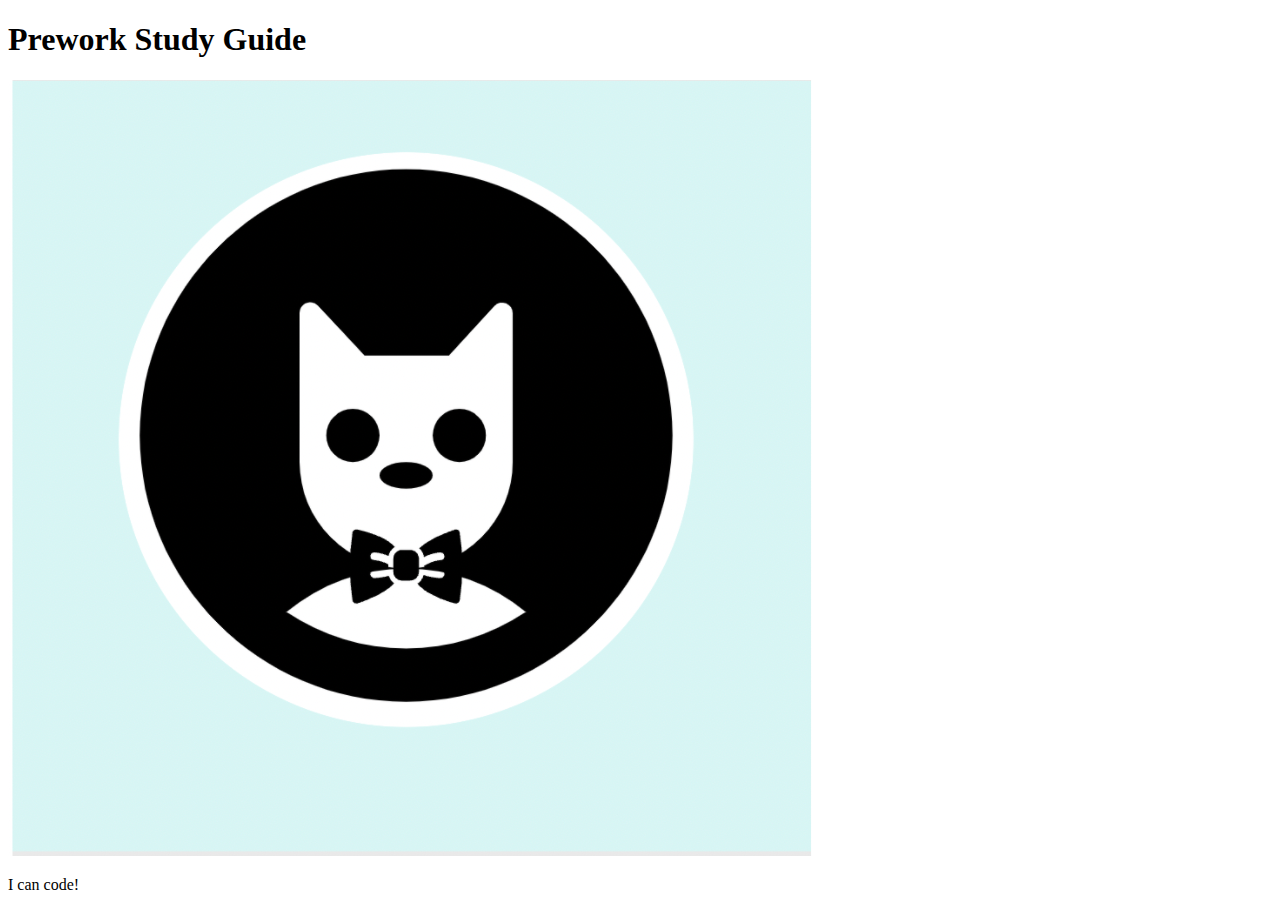
<file: prework-study-guide/index.html>
<!DOCTYPE html>
<html lang="en">
  <head>
    <meta charset="UTF-8" />
    <meta http-equiv="X-UA-Compatible" content="IE=edge" />
    <meta name="viewport" content="width=device-width, initial-scale=1.0" />
    <title>Prework Study Guide</title>
  </head>
  <body>
    <header id="top">
      <h1>Prework Study Guide</h1>
      <img src="./assets/bowtie-cat.png" alt="Profile image of cat wearing a bow tie." />
    </header>
    <main>

    </main>

    <footer>
      <p>I can code!</p>
    </footer>
  </body>
</html>
</file>
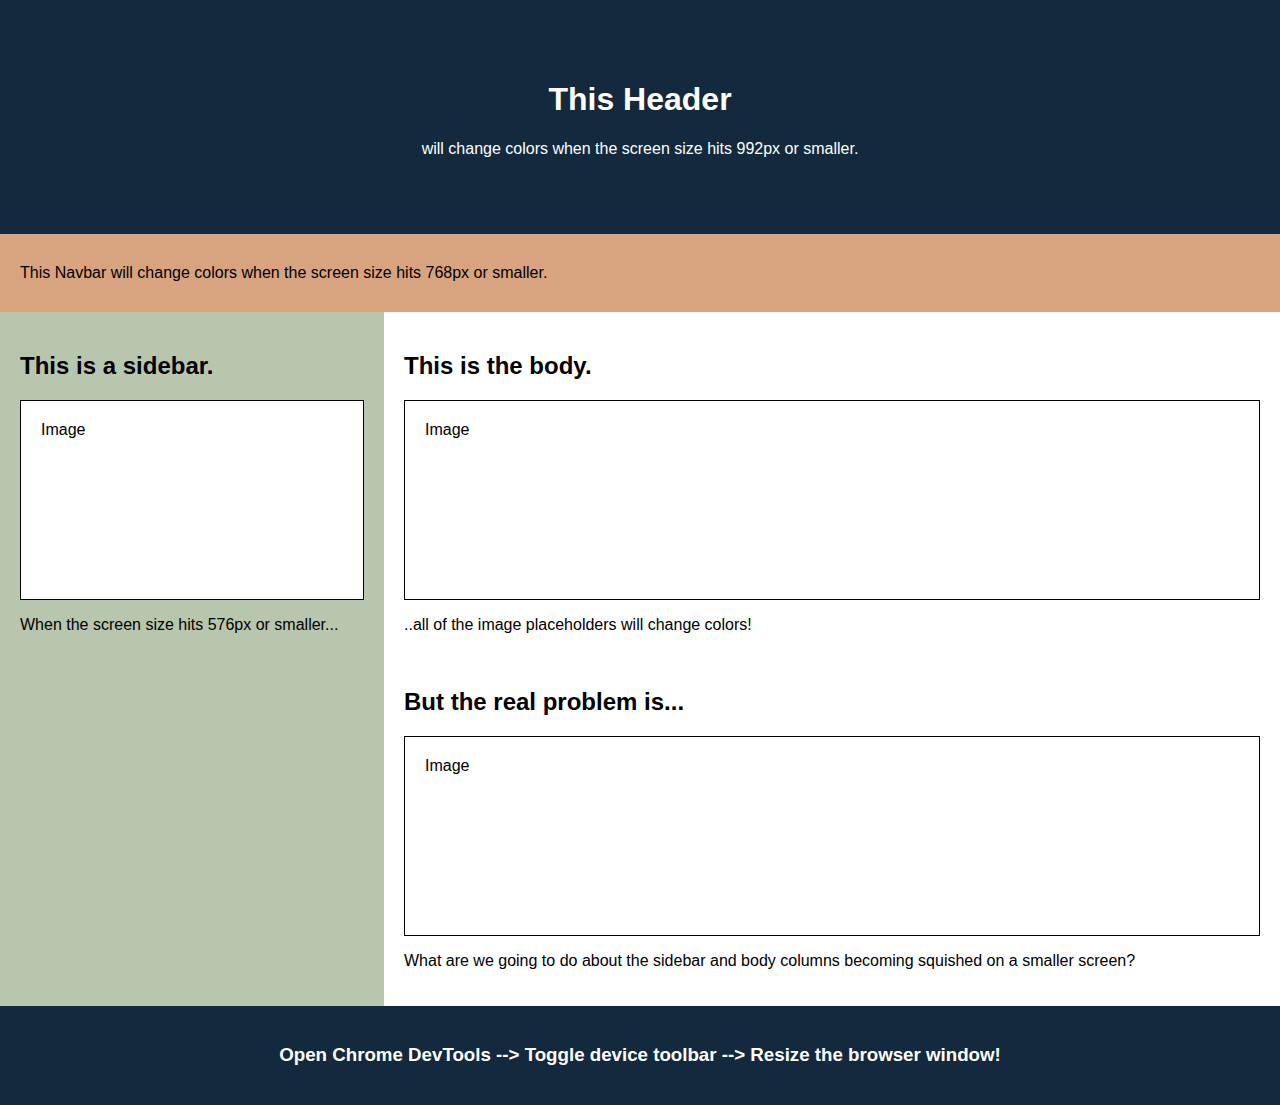
<file: prework-study-guide/01-Activities/01-Ins_Media-Query-Screen/index.html>
<!DOCTYPE html>
<html>
  <head>
    <title>Media Query for Screen</title>
    <meta charset="UTF-8" />
    <meta name="viewport" content="width=device-width, initial-scale=1" />
    <link rel="stylesheet" type="text/css" href="./assets/css/style.css" />
  </head>
  <body>
    <!-- Header -->
    <header>
      <h1>This Header</h1>
      <p>will change colors when the screen size hits 992px or smaller.</p>
    </header>

    <!-- Navbar -->
    <nav>
      <p>
        This Navbar will change colors when the screen size hits 768px or
        smaller.
      </p>
    </nav>

    <!-- Body -->
    <main>
      <aside>
        <h2>This is a sidebar.</h2>
        <div class="sample-img">Image</div>
        <p>When the screen size hits 576px or smaller...</p>
      </aside>

      <section>
        <h2>This is the body.</h2>
        <div class="sample-img">Image</div>
        <p>..all of the image placeholders will change colors!</p>
        <br />
        <h2>But the real problem is...</h2>
        <div class="sample-img">Image</div>
        <p>
          What are we going to do about the sidebar and body columns becoming
          squished on a smaller screen?
        </p>
      </section>
    </main>

    <!-- Footer -->
    <footer>
      <h3>
        Open Chrome DevTools --> Toggle device toolbar --> Resize the browser
        window!
      </h3>
    </footer>
  </body>
</html>
</file>
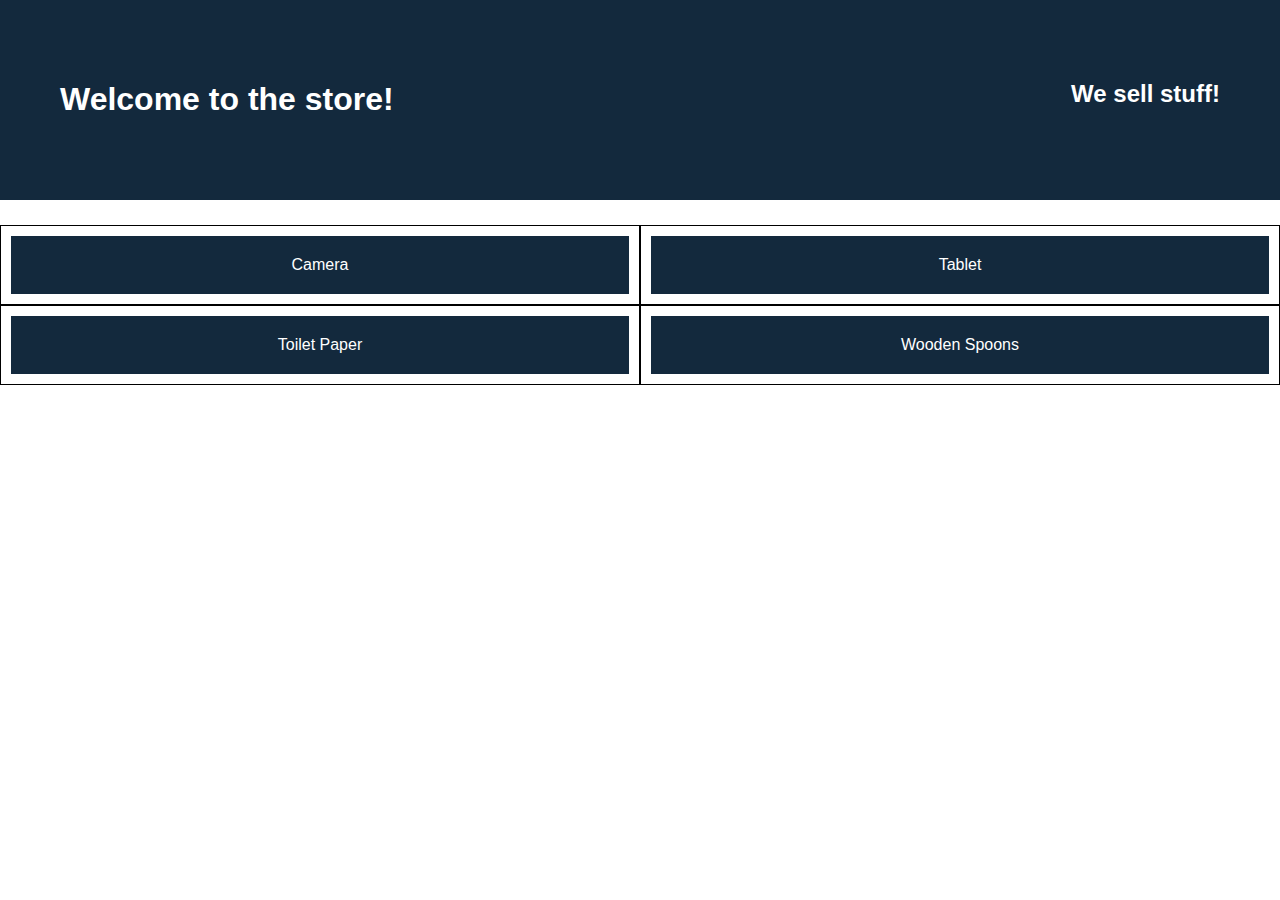
<file: prework-study-guide/01-Activities/03-Ins_Flexbox-Layout/index.html>
<!DOCTYPE html>
<html lang="en">

  <head>
    <title>Flexbox</title>
    <meta charset="UTF-8" />
    <meta name="viewport" content="width=device-width, initial-scale=1" />
    <link rel="stylesheet" type="text/css" href="./assets/css/style.css" />
  </head>

  <body>
    <header class="main-header">
      <h1>Welcome to the store!</h1>
      <h2>We sell stuff!</h2>
    </header>

    <main>
      <section class="card camera">
        <header>Camera</header>
      </section>
      <section class="card">
        <header>Tablet</header>
      </section>
      <section class="card">
        <header>Toilet Paper</header>
      </section>
      <section class="card">
        <header>Wooden Spoons</header>
      </section>
    </main>
  </body>

</html>
</file>
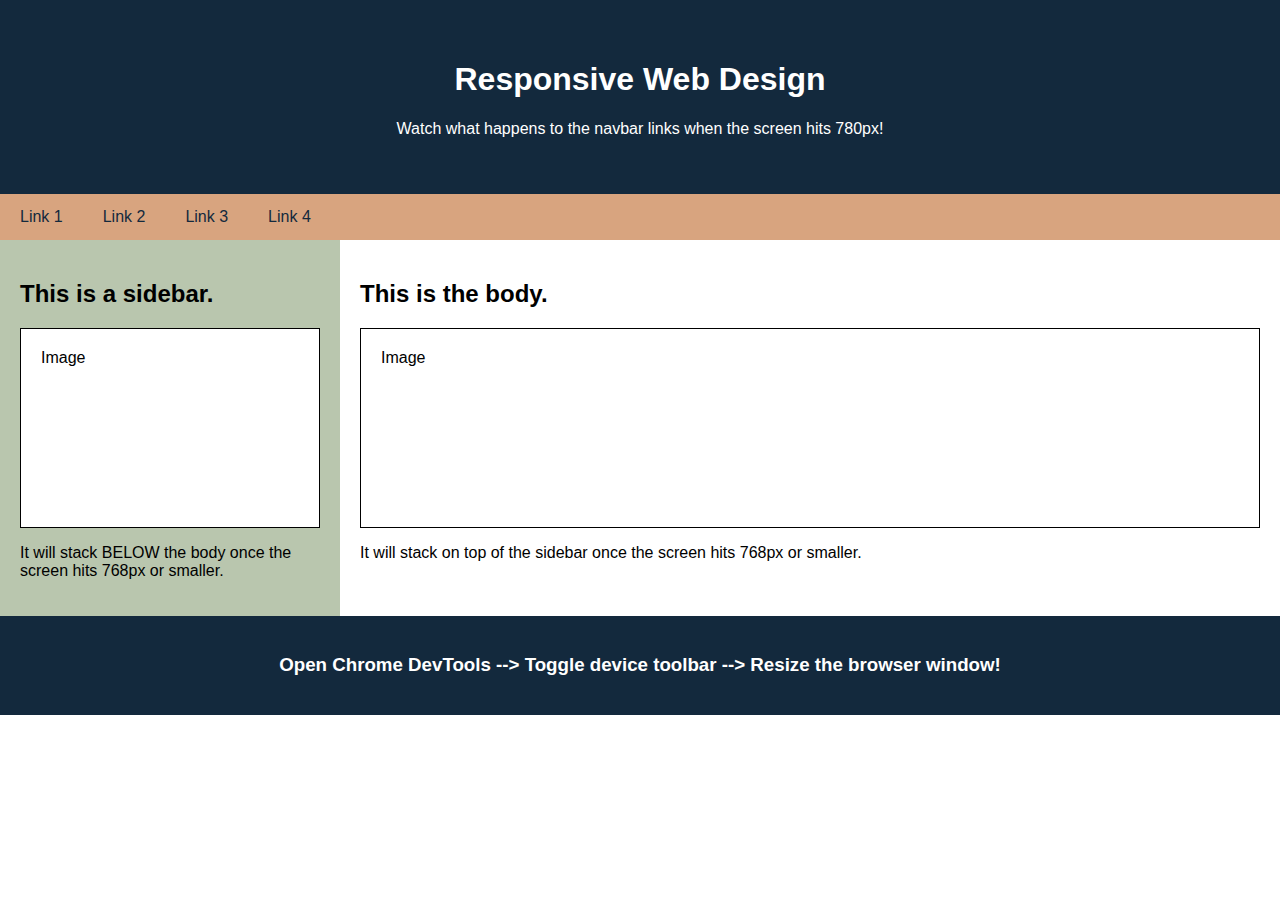
<file: prework-study-guide/01-Activities/05-Ins_Responsive-Design/index.html>
<!DOCTYPE html>
<html>
  <head>
    <title>Responsive Web Design</title>
    <meta charset="UTF-8" />
    <meta name="viewport" content="width=device-width, initial-scale=1" />
    <link rel="stylesheet" type="text/css" href="./assets/css/style.css" />
  </head>
  <body>
    <header>
      <h1>Responsive Web Design</h1>
      <p>Watch what happens to the navbar links when the screen hits 780px!</p>
    </header>

    <nav>
      <a href="#">Link 1</a>
      <a href="#">Link 2</a>
      <a href="#">Link 3</a>
      <a href="#">Link 4</a>
    </nav>

    <main>
      <aside>
        <h2>This is a sidebar.</h2>
        <div class="sample-img">Image</div>
        <p>
          It will stack BELOW the body once the screen hits 768px or smaller.
        </p>
      </aside>

      <section>
        <h2>This is the body.</h2>
        <div class="sample-img">Image</div>
        <p>
          It will stack on top of the sidebar once the screen hits 768px or
          smaller.
        </p>
      </section>
    </main>

    <footer>
      <h3>
        Open Chrome DevTools --> Toggle device toolbar --> Resize the browser
        window!
      </h3>
    </footer>
  </body>
</html>
</file>
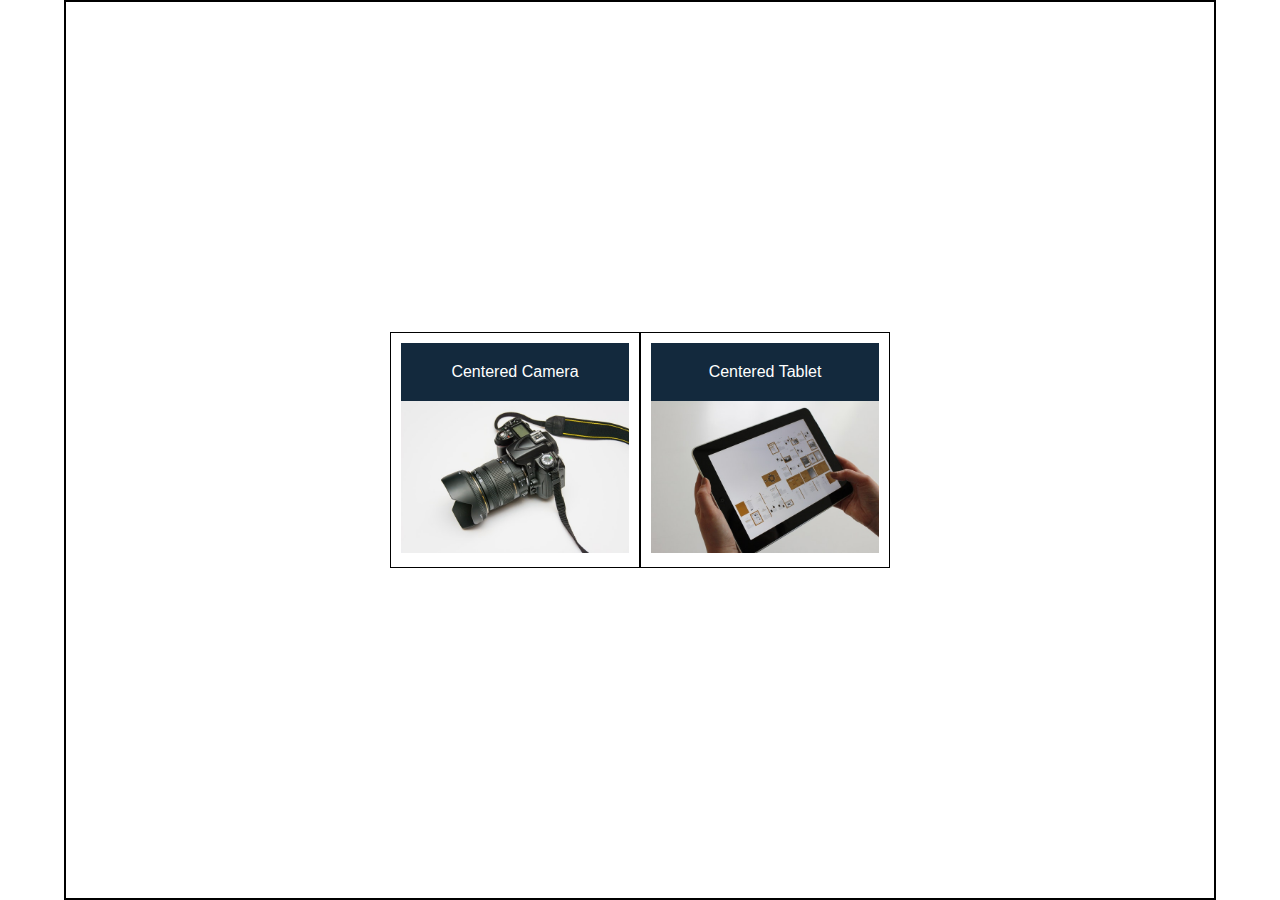
<file: prework-study-guide/01-Activities/07-Ins_Flexbox-Placement/index.html>
<!DOCTYPE html>
<html lang="en">

  <head>
    <title>Flexbox Alignment</title>
    <meta charset="UTF-8" />
    <meta name="viewport" content="width=device-width, initial-scale=1" />
    <link rel="stylesheet" type="text/css" href="./assets/css/style.css" />
  </head>

  <body>
    <div class="products">
      <section class="card">
        <header>Centered Camera</header>
        <img src="./assets/images/camera.jpg" alt="camera" />
      </section>
      <section class="card">
        <header>Centered Tablet</header>
        <img src="./assets/images/tablet.jpg" alt="tablet" />
      </section>
    </div>
  </body>

</html>
</file>
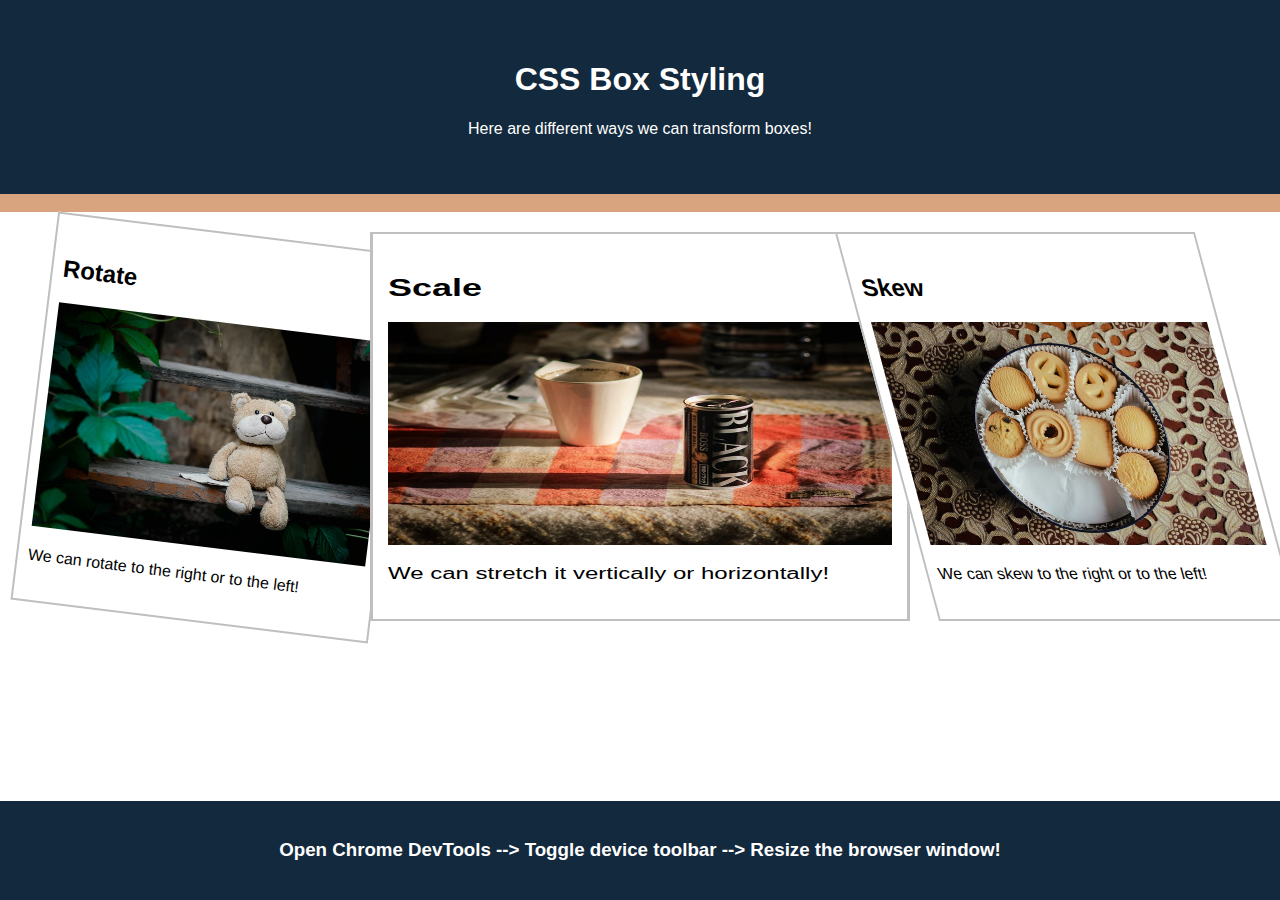
<file: prework-study-guide/01-Activities/09-Ins_Box-Styling/index.html>
<!DOCTYPE html>
<html>
  <head>
    <title>CSS Box Styling</title>
    <meta charset="UTF-8" />
    <meta name="viewport" content="width=device-width, initial-scale=1" />
    <link rel="stylesheet" type="text/css" href="./assets/css/style.css" />
  </head>
  <body>
    <header>
      <h1>CSS Box Styling</h1>
      <p>Here are different ways we can transform boxes!</p>
    </header>

    <nav><br /></nav>

    <main>
      <section>
        <div class="photo rotate">
          <h2>Rotate</h2>
          <img
            src="assets/images/teddy-bear.jpg"
            alt="teddy bear rotated to the right"
          />
          <p>
            We can rotate to the right or to the left!
          </p>
        </div>
      </section>

      <section>
        <div class="photo scale">
          <h2>Scale</h2>
          <img
            src="assets/images/canned-coffee.jpg"
            alt="canned coffee stretched horizontally"
          />
          <p>
            We can stretch it vertically or horizontally!
          </p>
        </div>
      </section>

      <section>
        <div class="photo skew">
          <h2>Skew</h2>
          <img
            src="assets/images/cookie-tin.jpg"
            alt="cookie tin skewed to the left"
          />
          <p>
            We can skew to the right or to the left!
          </p>
        </div>
      </section>
    </main>

    <footer>
      <h3>
        Open Chrome DevTools --> Toggle device toolbar --> Resize the browser
        window!
      </h3>
    </footer>
  </body>
</html>
</file>
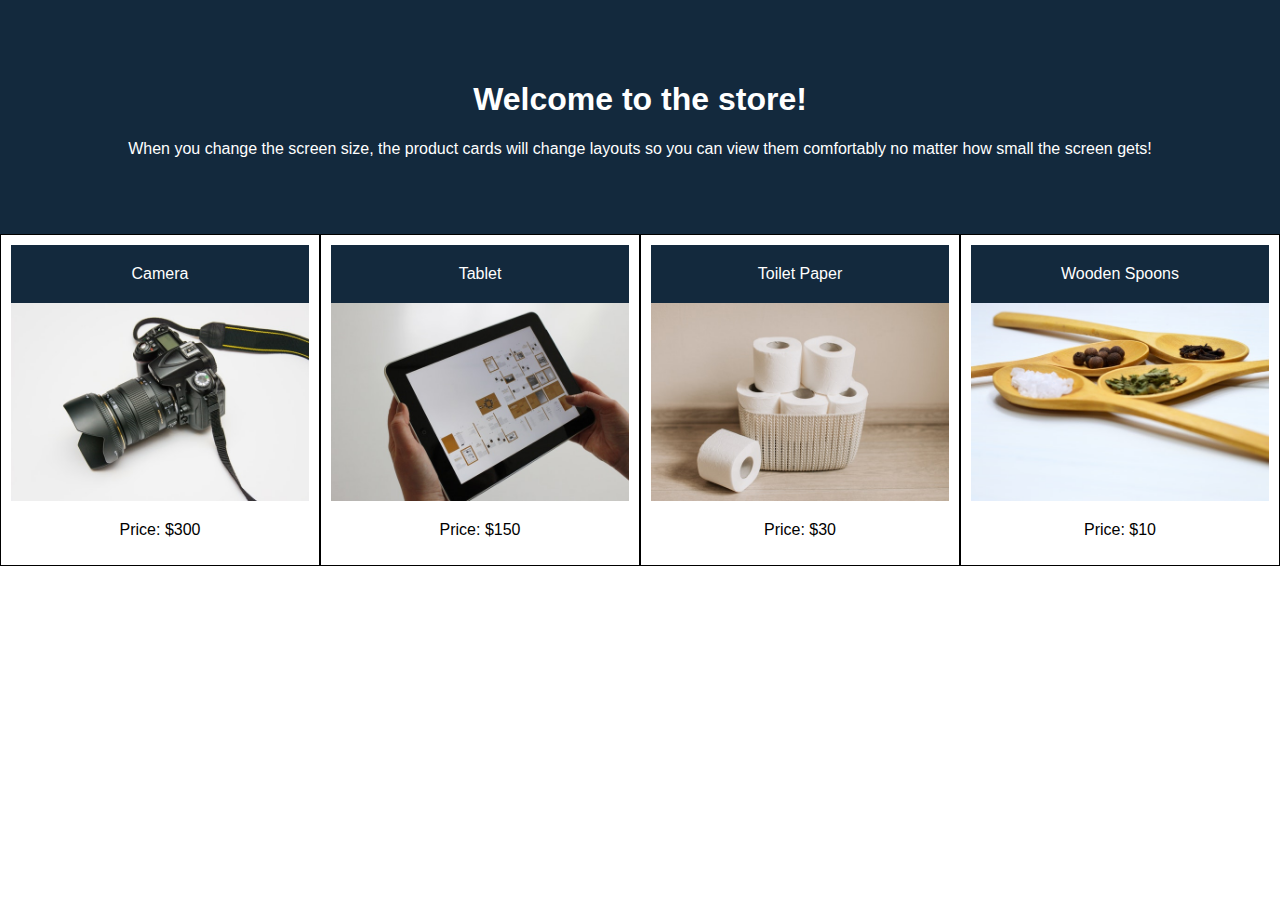
<file: prework-study-guide/01-Activities/02-Stu_Media-Query-Screen/Unsolved/index.html>
<!DOCTYPE html>
<html>
  <head>
    <title>Media Query for Screen</title>
    <meta charset="UTF-8" />
    <meta name="viewport" content="width=device-width, initial-scale=1" />
    <link rel="stylesheet" type="text/css" href="./assets/css/style.css" />
  </head>
  <body>
    <header>
      <h1>Welcome to the store!</h1>
      <p>
        When you change the screen size, the product cards will change layouts
        so you can view them comfortably no matter how small the screen gets!
      </p>
    </header>

    <main>
      <section class="card">
        <header>Camera</header>
        <img src="./assets/images/camera.jpg" alt="black camera" />
        <p>Price: $300</p>
      </section>
      <section class="card">
        <header>Tablet</header>
        <img src="./assets/images/tablet.jpg" alt="tablet held in hands" />
        <p>Price: $150</p>
      </section>
      <section class="card">
        <header>Toilet Paper</header>
        <img
          src="./assets/images/toilet-paper.jpg"
          alt="rolls of toilet paper in a basket"
        />
        <p>Price: $30</p>
      </section>
      <section class="card">
        <header>Wooden Spoons</header>
        <img
          src="./assets/images/wooden-spoons.jpg"
          alt="4 wooden spoons with different seasonings"
        />
        <p>Price: $10</p>
      </section>
    </main>
  </body>
</html>
</file>
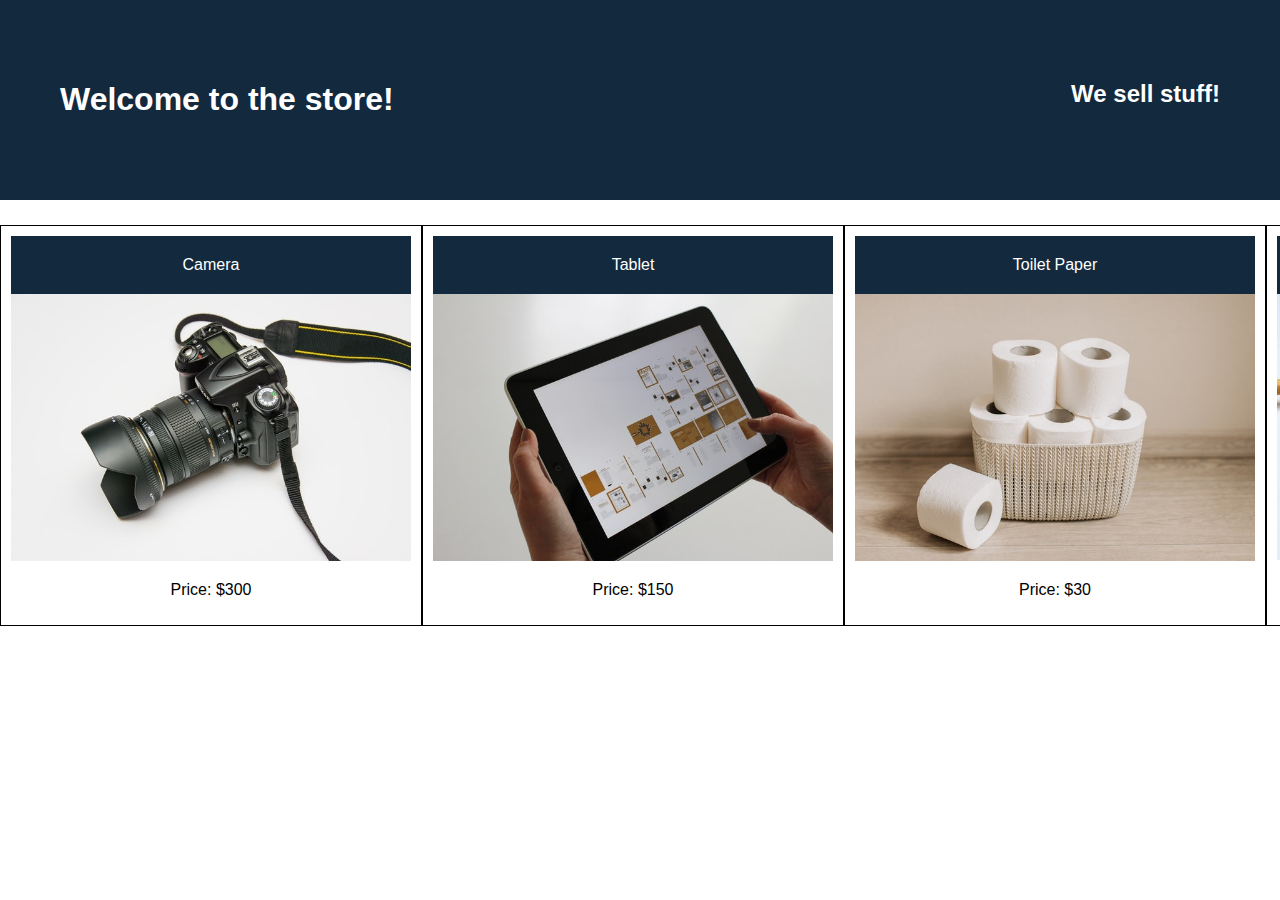
<file: prework-study-guide/01-Activities/04-Stu_Flexbox-Layout/Unsolved/index.html>
<!DOCTYPE html>
<html lang="en">

  <head>
    <title>Flexbox</title>
    <meta charset="UTF-8" />
    <meta name="viewport" content="width=device-width, initial-scale=1" />
    <link rel="stylesheet" type="text/css" href="./assets/css/style.css" />
  </head>

  <body>
    <header class="main-header">
      <h1>Welcome to the store!</h1>
      <h2>We sell stuff!</h2>
    </header>

    <main>
      <section class="card">
        <header>Camera</header>
        <img src="./assets/images/camera.jpg" alt="camera" />
        <p>Price: $300</p>
      </section>
      <section class="card">
        <header>Tablet</header>
        <img src="./assets/images/tablet.jpg" alt="tablet" />
        <p>Price: $150</p>
      </section>
      <section class="card">
        <header>Toilet Paper</header>
        <img src="./assets/images/toilet-paper.jpg" alt="toilet paper" />
        <p>Price: $30</p>
      </section>
      <section class="card">
        <header>Wooden Spoons</header>
        <img src="./assets/images/wooden-spoons.jpg" alt="wooden spoons" />
        <p>Price: $10</p>
      </section>
      <section class="card">
        <header>Soap</header>
        <img src="./assets/images/soap.jpg" alt="soap" />
        <p>Price: $5</p>
      </section>
      <section class="card">
        <header>Spinning Top</header>
        <img src="./assets/images/spinning-top.jpg" alt="spinning top" />
        <p>Price: $3</p>
      </section>
    </main>
  </body>

</html>
</file>
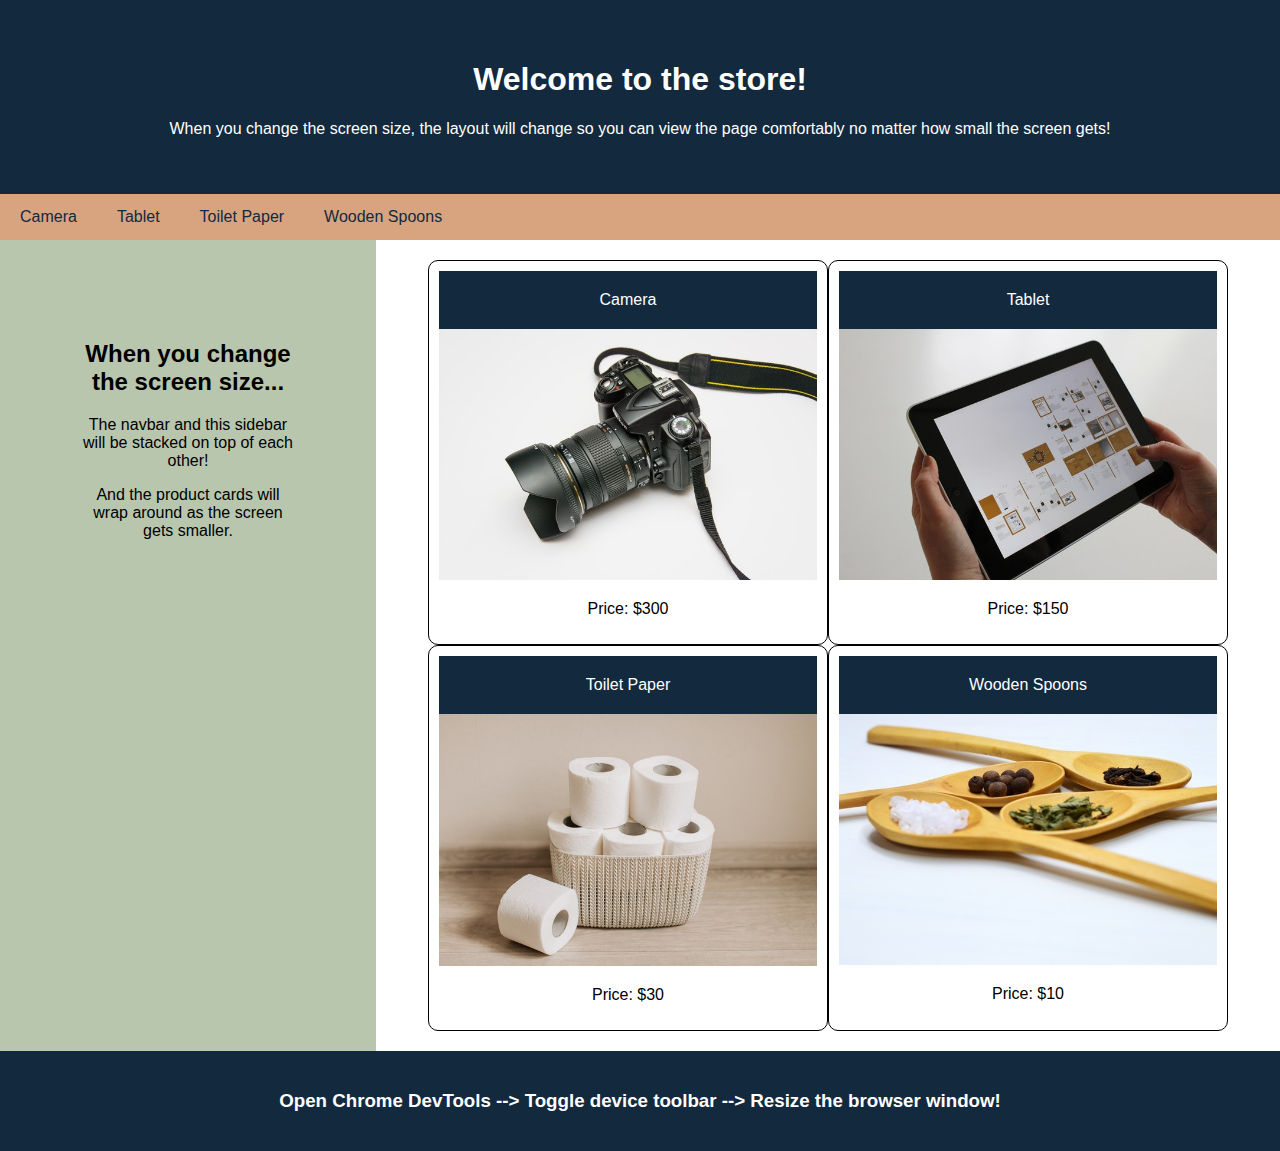
<file: prework-study-guide/01-Activities/06-Stu_Responsive-Design/Unsolved/index.html>
<!DOCTYPE html>
<html>
  <head>
    <title>Responsive Web Design</title>
    <meta charset="UTF-8" />
    <meta name="viewport" content="width=device-width, initial-scale=1" />
    <link rel="stylesheet" type="text/css" href="./assets/css/style.css" />
  </head>
  <body>
    <!-- Header -->
    <header>
      <h1>Welcome to the store!</h1>
      <p>
        When you change the screen size, the layout will change so you can view
        the page comfortably no matter how small the screen gets!
      </p>
    </header>

    <!-- Navbar -->
    <nav>
      <a href="#">Camera</a>
      <a href="#">Tablet</a>
      <a href="#">Toilet Paper</a>
      <a href="#">Wooden Spoons</a>
    </nav>

    <!-- Body -->
    <main>
      <!-- Sidebar -->
      <aside>
        <h2>When you change the screen size...</h2>
        <p>The navbar and this sidebar will be stacked on top of each other!</p>
        <p>
          And the product cards will wrap around as the screen gets smaller.
        </p>
      </aside>
      <!-- Product Cards -->
      <div class="products">
        <section class="card">
          <header>Camera</header>
          <img src="./assets/images/camera.jpg" alt="black camera" />
          <p>Price: $300</p>
        </section>
        <section class="card">
          <header>Tablet</header>
          <img src="./assets/images/tablet.jpg" alt="tablet held in hands" />
          <p>Price: $150</p>
        </section>
        <section class="card">
          <header>Toilet Paper</header>
          <img
            src="./assets/images/toilet-paper.jpg"
            alt="rolls of toilet paper in a basket"
          />
          <p>Price: $30</p>
        </section>
        <section class="card">
          <header>Wooden Spoons</header>
          <img
            src="./assets/images/wooden-spoons.jpg"
            alt="4 wooden spoons with different seasonings"
          />
          <p>Price: $10</p>
        </section>
      </div>
    </main>

    <!-- Footer -->
    <footer>
      <h3>
        Open Chrome DevTools --> Toggle device toolbar --> Resize the browser
        window!
      </h3>
    </footer>
  </body>
</html>
</file>
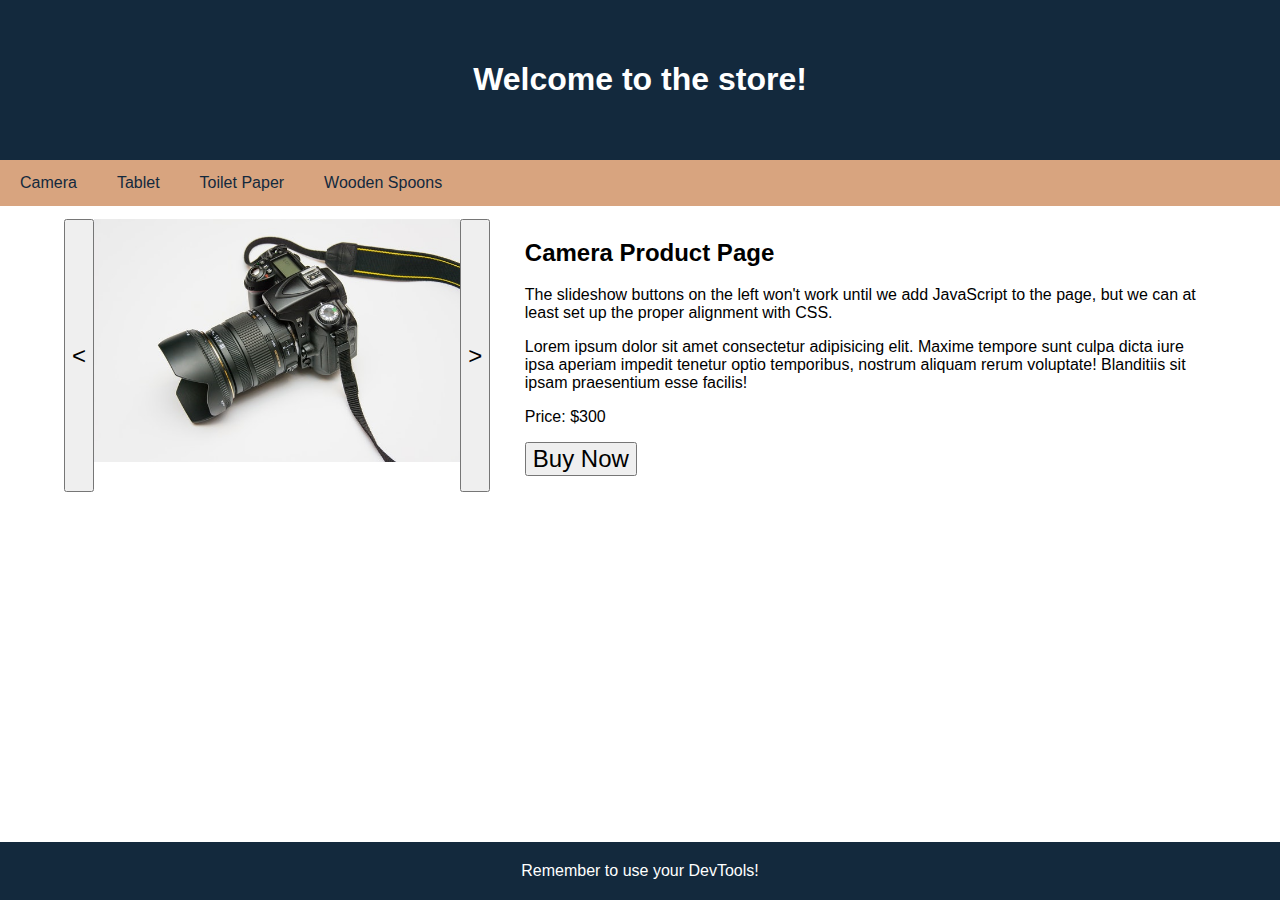
<file: prework-study-guide/01-Activities/08-Stu_Flexbox-Placement/Unsolved/index.html>
<!DOCTYPE html>
<html lang="en">

  <head>
    <title>Flexbox Alignment</title>
    <meta charset="UTF-8" />
    <meta name="viewport" content="width=device-width, initial-scale=1" />
    <link rel="stylesheet" type="text/css" href="./assets/css/style.css" />
  </head>

  <body>
    <header>
      <h1>Welcome to the store!</h1>
    </header>

    <nav>
      <a href="#">Camera</a>
      <a href="#">Tablet</a>
      <a href="#">Toilet Paper</a>
      <a href="#">Wooden Spoons</a>
    </nav>

    <main>
      <section class="product">
        <div class="product-slideshow">
          <button>&lt;</button>
          <!-- Wrap the image in a div to avoid weird flexbox behavior -->
          <div>
            <img class="product-image" src="./assets/images/camera.jpg" alt="camera" />
          </div>
          <button>&gt;</button>
        </div>
        <div class="product-details">
          <h2>Camera Product Page</h2>
          <p>The slideshow buttons on the left won't work until we add JavaScript to the page, but we can at least set up the proper alignment with CSS.</p>
          <p>Lorem ipsum dolor sit amet consectetur adipisicing elit. Maxime tempore sunt culpa dicta iure ipsa aperiam impedit tenetur optio temporibus, nostrum aliquam rerum voluptate! Blanditiis sit ipsam praesentium esse facilis!</p>
          <p>Price: $300</p>
          <p>
            <button>Buy Now</button>
          </p>
        </div>
      </section>
    </main>

    <footer>
      Remember to use your DevTools!
    </footer>
  </body>

</html>
</file>
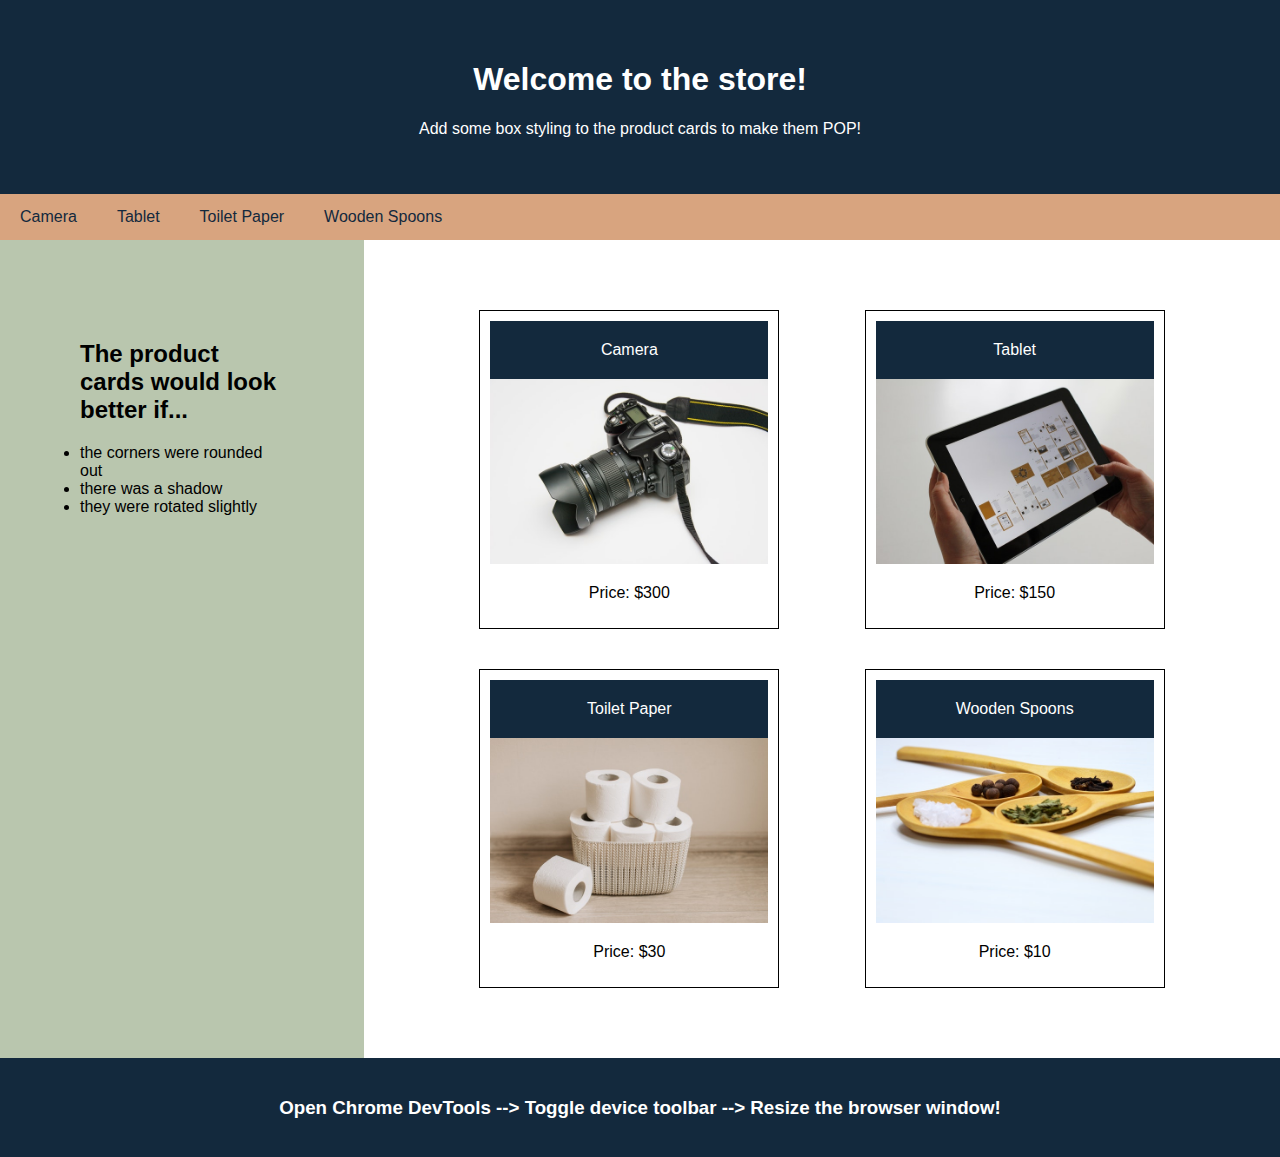
<file: prework-study-guide/01-Activities/10-Stu_Box-Styling/Unsolved/index.html>
<!DOCTYPE html>
<html>
  <head>
    <title>CSS Box Styling</title>
    <meta charset="UTF-8" />
    <meta name="viewport" content="width=device-width, initial-scale=1" />
    <link rel="stylesheet" type="text/css" href="./assets/css/style.css" />
  </head>
  <body>
    <!-- Header -->
    <header>
      <h1>Welcome to the store!</h1>
      <p>
        Add some box styling to the product cards to make them POP!
      </p>
    </header>

    <!-- Navbar -->
    <nav>
      <a href="#">Camera</a>
      <a href="#">Tablet</a>
      <a href="#">Toilet Paper</a>
      <a href="#">Wooden Spoons</a>
    </nav>

    <!-- Body -->
    <main>
      <!-- Sidebar -->
      <aside>
        <h2>The product cards would look better if...</h2>
        <li>the corners were rounded out</li>
        <li>there was a shadow</li>
        <li>they were rotated slightly</li>
      </aside>
      <!-- Product Cards -->
      <div class="products">
        <section class="card">
          <header>Camera</header>
          <img src="./assets/images/camera.jpg" alt="black camera" />
          <p>Price: $300</p>
        </section>
        <section class="card">
          <header>Tablet</header>
          <img src="./assets/images/tablet.jpg" alt="tablet held in hands" />
          <p>Price: $150</p>
        </section>
        <section class="card">
          <header>Toilet Paper</header>
          <img
            src="./assets/images/toilet-paper.jpg"
            alt="rolls of toilet paper in a basket"
          />
          <p>Price: $30</p>
        </section>
        <section class="card">
          <header>Wooden Spoons</header>
          <img
            src="./assets/images/wooden-spoons.jpg"
            alt="4 wooden spoons with different seasonings"
          />
          <p>Price: $10</p>
        </section>
      </div>
    </main>

    <!-- Footer -->
    <footer>
      <h3>
        Open Chrome DevTools --> Toggle device toolbar --> Resize the browser
        window!
      </h3>
    </footer>
  </body>
</html>
</file>
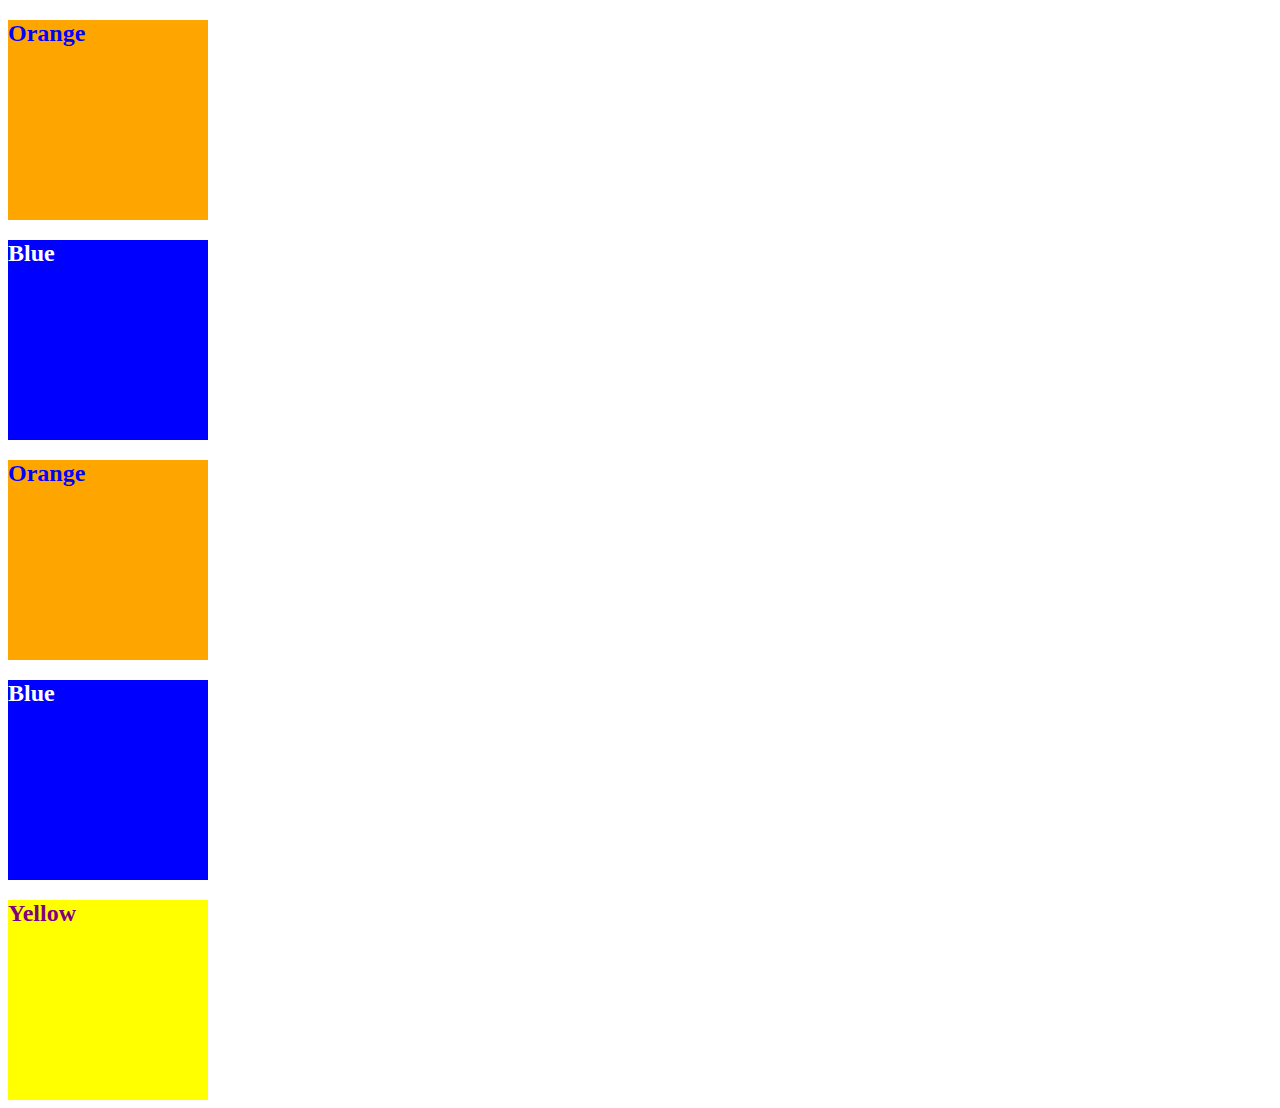
<file: prework-study-guide/UTA-VIRT-FSF-PT-07-2023-U-LOLC-main/01-Activities/01-HTML-GIT-CSS/09-Ins_CSS-color/index.html>
<!DOCTYPE html>
<html lang="en-US">
  <head>
    <meta charset="UTF-8">
    <meta name="viewport" content="width=device-width, initial-scale=1.0">
    <!-- The href attribute points to the relative path of the stylesheet-->
    <link rel="stylesheet" href="./assets/css/style.css">
    <title>Color</title>
  </head>

  <body>
    <!--Class attributes added for styling -->
    <section class="box box-orange">
      <h2>Orange</h2>
    </section>

    <section class="box box-blue">
      <h2>Blue</h2>
    </section>

    <section class="box box-orange">
      <h2>Orange</h2>
    </section>
   
    <section class="box box-blue">
      <h2>Blue</h2>
    </section>

    <!--id attribute added for styling-->
    <section class="box" id="box-yellow">
      <h2>Yellow</h2>
    </section>
  </body>

</html>
</file>
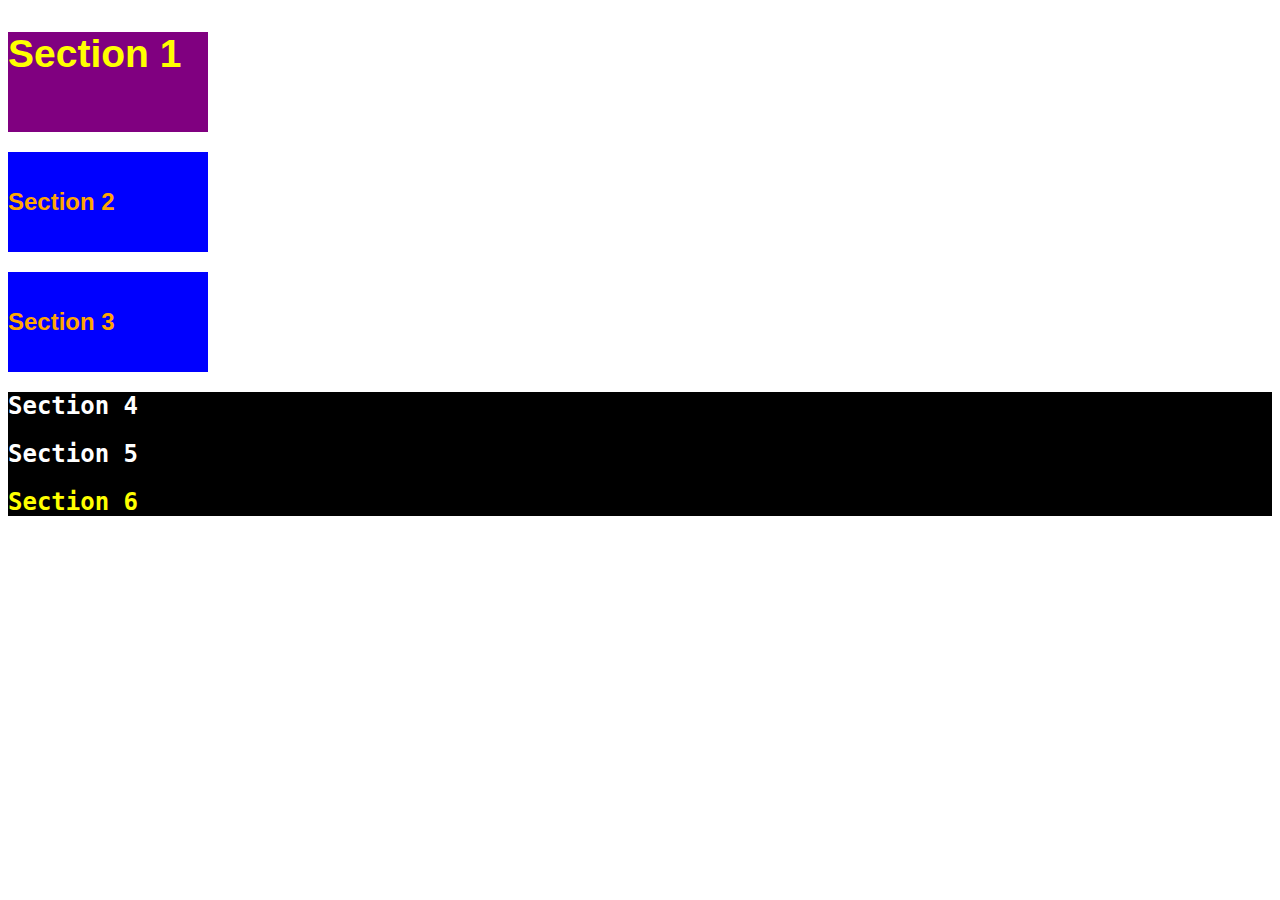
<file: prework-study-guide/UTA-VIRT-FSF-PT-07-2023-U-LOLC-main/01-Activities/01-HTML-GIT-CSS/11-Ins_CSS-units-font/index.html>
<!DOCTYPE html>
<html lang="en-us">

  <head>
    <meta charset="UTF-8">
    <title>Student Bio</title>
    <link rel="stylesheet" type="text/css" href="./assets/css/style.css">
  </head>

  <body>
    <section class="box" id="section-1">
      <h2>Section 1</h2>
    </section>

    <section class="box section-blue">
      <h2>Section 2</h2>
    </section>

    <section class="box section-blue">
      <h2>Section 3</h2>
    </section>

    <div class="container">
      <section>
        <h2>Section 4</h2>
      </section>
  
      <section>
        <h2>Section 5</h2>
      </section>
  
      <section id="section-6">
        <h2>Section 6</h2>
      </section>
    </div>
  </body>

</html>
</file>
<file: prework-study-guide/01-Activities/01-Ins_Media-Query-Screen/assets/css/style.css>
* {
  box-sizing: border-box;
}

body {
  font-family: Arial;
  margin: 0;
}

header {
  padding: 60px;
  text-align: center;
  background: #13293d;
  color: #fff;
}

nav {
  display: flex;
  background-color: #d8a47f;
}

nav p {
  padding: 14px 20px;
  text-decoration: none;
}

main {
  display: flex;
}

aside {
  flex: 30%;
  background-color: #b9c6ae;
  padding: 20px;
  flex-wrap: wrap;
}

section {
  flex: 70%;
  background-color: #fff;
  padding: 20px;
}

footer {
  padding: 20px;
  text-align: center;
  background: #13293d;
  color: #fff;
}

/* Image Placeholders */
.sample-img {
  background-color: #fff;
  width: 100%;
  padding: 20px;
  height: 200px;
  border: 1px solid black;
}

/* When using `max-width` as the breakpoint, you must go from widest to narrowest to avoid conflict */

/* Tablets - header changes color */
@media screen and (max-width: 992px) {
  header {
    background: #772014;
  }
}

/* Large smartphones - navbar changes color */
@media screen and (max-width: 768px) {
  nav {
    background-color: #bb8588;
  }
}

/* Small smartphones - image placeholders change color */
@media screen and (max-width: 576px) {
  .sample-img {
    background-color: #8ac4ff;
  }
}
</file>
<file: prework-study-guide/01-Activities/03-Ins_Flexbox-Layout/assets/css/style.css>
* {
  box-sizing: border-box;
}

body {
  font-family: Arial;
  margin: 0;
}

main {
  /* Turns this element into a flexbox */
  display: flex;
  /* Forces elements to the next line if they don't fit */
  flex-wrap: wrap;
  margin-top: 2%;
}

.main-header {
  display: flex;
  /* Defines how to distribute the empty space between child elements */
  justify-content: space-between;
  padding: 60px;
  background: #13293d;
  color: #fff;
}

.card {
  /* A flex-basis of 200px sets the starting width */
  /* A flex-grow value of 1 allows the elements to evenly grow to fill the remaining space */
  /* flex: 1 0 200px; */
  /*
    flex-grow
    flex-shrink
    flex-basis
  */
  display: block;
  padding: 10px;
  text-align: center;
  border-style: solid;
  border-width: 1px;

  flex-grow: 1;
  flex-shrink: 1;
  flex-basis: 500px;
}

.card header {
  padding: 20px;
  background: #13293d;
  color: #fff;
}

.card.camera {
  /* With a flex-grow value of 2, this element grows twice as wide as others */
  /* The second value, flex-shrink, defines how the element will shrink if it can't fit */
  /* flex: 1 0 200px; */
}
</file>
<file: prework-study-guide/01-Activities/05-Ins_Responsive-Design/assets/css/style.css>
* {
  box-sizing: border-box;
}

body {
  font-family: Arial;
  margin: 0;
}

header {
  padding: 40px;
  text-align: center;
  background: #13293d;
  color: #fff;
}

nav {
  display: flex;
  background-color: #d8a47f;
}

nav a {
  color: #13293d;
  padding: 14px 20px;
  text-decoration: none;
  text-align: center;
}

main {
  display: flex;
  flex-wrap: wrap;
}

aside {
  flex: 1;
  background-color: #b9c6ae;
  padding: 20px;
}

section {
  flex: 3;
  background-color: #fff;
  padding: 20px;
}

.sample-img {
  background-color: #fff;
  width: 100%;
  padding: 20px;
  height: 200px;
  border: 1px solid black;
}

footer {
  padding: 20px;
  text-align: center;
  background: #13293d;
  color: #fff;
}

@media screen and (max-width: 768px) {
  /* Use flex-direction to stack the navbar, sidebar, and body */
  main,
  nav {
    flex-direction: column;
  }
  /* Make the sidebar stack below the body */
  aside {
    order: 2;
  }
  /* Change the header background */
  header {
    background: #772014;
  }
  /* Change the navbar and footer background */
  nav,
  footer {
    background-color: #bb8588;
  }
}
</file>
<file: prework-study-guide/01-Activities/07-Ins_Flexbox-Placement/assets/css/style.css>
* {
  box-sizing: border-box;
}

body {
  font-family: Arial;
  margin: 0;
}

.products {
  display: flex;
  flex-direction: row;
  /* Centers along the main axis determined by flex-direction */
  justify-content: center;
  /* Centers along the opposite axis */
  align-items: center;
  width: 90%;
  /* Uses the height of the viewport */
  height: 100vh;
  margin: 0 auto;
  border-style: solid;
  border-width: 2px;
}

.card {
  padding: 10px;
  width: 250px;
  text-align: center;
  border-style: solid;
  border-width: 1px;
}

.card header {
  padding: 20px;
  background: #13293d;
  color: #fff;
}

.card img {
  width: 100%;
}
</file>
<file: prework-study-guide/01-Activities/09-Ins_Box-Styling/assets/css/style.css>
* {
  box-sizing: border-box;
}

body {
  font-family: Arial;
  margin: 0;
  display: flex;
  flex-direction: column;
  min-height: 100vh;
  justify-content: flex-start;
}

header {
  padding: 40px;
  text-align: center;
  background: #13293d;
  color: #fff;
}

nav {
  display: flex;
  background-color: #d8a47f;
}

main {
  display: flex;
  flex-wrap: wrap;
  justify-content: space-around;
}

section {
  flex: 0 0 400px;
  background-color: #fff;
  padding: 20px;
}

img {
  width: 100%;
}

footer {
  flex-shrink: 0;
  padding: 20px;
  text-align: center;
  background: #13293d;
  color: #fff;
  margin-top: auto;
}

/* Added some padding and styling for the photos */
.photo {
  padding: 20px 10px;
  border: 2px solid #bfbfbf;
  background-color: #fff;
}

/* We can use rotate to rotate the photo to the left or right */
.rotate {
  transform: rotate(7deg);
}

/* We can use scale to stretch the photo vertically or horizontally */
.scale {
  transform: scale(1.5, 1);
}

/* We can use skew to skew the photo to the left or right */
.skew {
  transform: skew(15deg);
}

@media screen and (max-width: 768px) {
  main,
  nav {
    flex-direction: column;
  }
  header {
    background: #772014;
  }
  nav,
  footer {
    background-color: #bb8588;
  }
}
</file>
<file: prework-study-guide/01-Activities/02-Stu_Media-Query-Screen/Unsolved/assets/css/style.css>
* {
  box-sizing: border-box;
}

body {
  font-family: Arial;
  margin: 0;
}

header {
  padding: 60px;
  text-align: center;
  background: #13293d;
  color: #fff;
}

.card {
  border-style: solid;
  border-width: 1px;
  padding: 10px;
  float: left;
  width: 25%;
}

.card header {
  padding: 20px;
}

.card p {
  text-align: center;
}

.card img {
  width: 100%;
}

/* TODO: Use media query to change the width of the cards so they split into two columns at 992px or smaller*/

/* TODO: Use media query to change the width of the cards so they are stacked on top of each other at 768px or smaller */
</file>
<file: prework-study-guide/01-Activities/04-Stu_Flexbox-Layout/Unsolved/assets/css/style.css>
* {
  box-sizing: border-box;
}

body {
  font-family: Arial;
  margin: 0;
}

main {
  display: flex;
  margin-top: 2%;
}

.main-header {
  display: flex;
  justify-content: space-between;
  padding: 60px;
  background: #13293d;
  color: #fff;
}

.card {
  flex: 1 0 0;
  padding: 10px;
  text-align: center;
  border-style: solid;
  border-width: 1px;
}

.card header {
  padding: 20px;
  background: #13293d;
  color: #fff;
}

.card img {
  width: 100%;
  /* The client insists that images be at least 400px */
  min-width: 400px;
}
</file>
<file: prework-study-guide/01-Activities/06-Stu_Responsive-Design/Unsolved/assets/css/style.css>
* {
  box-sizing: border-box;
}

body {
  font-family: Arial;
  margin: 0;
}

header {
  padding: 40px;
  text-align: center;
  background: #13293d;
  color: #fff;
}

/* 
What happens when we set the display property to flex? 
TODO: Write your answer here 
*/
nav {
  display: flex;
  background-color: #d8a47f;
}

nav a {
  color: #13293d;
  padding: 14px 20px;
  text-decoration: none;
  text-align: center;
}

/* 
What is the flex-wrap property? 
TODO: Write your answer here 
*/
main {
  display: flex;
  flex-wrap: wrap;
}

aside {
  flex: 1;
  background-color: #b9c6ae;
  padding: 80px;
  text-align: center;
}


footer {
  padding: 20px;
  text-align: center;
  background: #13293d;
  color: #fff;
}

/* 
What does the justify-content property do? 
TODO: Write your answer here 
*/
.products {
  flex: 4;
  background-color: #fff;
  padding: 20px;
  display: flex;
  flex-wrap: wrap;
  justify-content: center;
}

/* 
What is the flex property a shorthand property for?
What is it doing here? 
TODO: Write your answer here 
*/
.card {
  border-style: solid;
  border-width: 1px;
  border-radius: 10px;
  padding: 10px;
  flex: 0 0 400px;
}

.card header {
  padding: 20px;
}

.card p {
  text-align: center;
}

.card img {
  width: 100%;
}

/* 
What does the flex-direction property define?
What is it doing here? 
TODO: Write your answer here 
*/
@media screen and (max-width: 768px) {
  main,
  nav {
    flex-direction: column;
  }
}
</file>
<file: prework-study-guide/01-Activities/08-Stu_Flexbox-Placement/Unsolved/assets/css/style.css>
* {
  box-sizing: border-box;
}

body {
  font-family: Arial;
  margin: 0;
  display: flex;
  flex-direction: column;
  min-height: 100vh;
  justify-content: flex-start;
}

header {
  padding: 40px;
  text-align: center;
  background: #13293d;
  color: #fff;
}

nav {
  display: flex;
  background-color: #d8a47f;
}

nav a {
  color: #13293d;
  padding: 14px 20px;
  text-decoration: none;
  text-align: center;
}

footer {
  padding: 20px;
  text-align: center;
  background: #13293d;
  color: #fff;
  margin-top: auto;
}

.product {
  display: flex;
  width: 90%;
  margin: 1% auto;
}

.product button {
  font-size: 150%;
}

.product-slideshow {
  display: flex;
}

.product-image {
  width: 100%;
}

.product-details {
  margin-left: 3%;
  flex: 0 0 60%;
}

@media screen and (max-width: 768px) {
  main,
  nav,
  .product {
    flex-direction: column;
  }

  .product-slideshow button {
    /* Removes the slideshow buttons from the document flow */
    display: none;
  }

  .product-details {
    margin-left: 0;
  }
}
</file>
<file: prework-study-guide/01-Activities/10-Stu_Box-Styling/Unsolved/assets/css/style.css>
* {
  box-sizing: border-box;
}

body {
  font-family: Arial;
  margin: 0;
  display: flex;
  flex-direction: column;
  min-height: 100vh;
  justify-content: flex-start;
}

header {
  padding: 40px;
  text-align: center;
  background: #13293d;
  color: #fff;
}

nav {
  display: flex;
  background-color: #d8a47f;
}

nav a {
  color: #13293d;
  padding: 14px 20px;
  text-decoration: none;
  text-align: center;
}

main {
  display: flex;
  flex-wrap: wrap;
  flex-grow: 1;
}

aside {
  flex: 1;
  background-color: #b9c6ae;
  padding: 80px;
  text-align: left;
}

footer {
  width: 100%;
  bottom: 0;
  padding: 20px;
  text-align: center;
  background: #13293d;
  color: #fff;
  margin-top: auto;
}

.products {
  flex: 4;
  background-color: #fff;
  padding: 50px;
  display: flex;
  flex-wrap: wrap;
  justify-content: space-evenly;
  align-items: flex-start;
}

/* TODO: Add properties to the cards to achieve the required look */
.card {
  border-style: solid;
  border-width: 1px;
  padding: 10px;
  margin: 20px;
  flex: 0 0 300px;
}

.card header {
  padding: 20px;
}

.card p {
  text-align: center;
}

.card img {
  width: 100%;
}

@media screen and (max-width: 768px) {
  main,
  nav {
    flex-direction: column;
  }
}
</file>
<file: prework-study-guide/UTA-VIRT-FSF-PT-07-2023-U-LOLC-main/01-Activities/01-HTML-GIT-CSS/09-Ins_CSS-color/assets/css/style.css>
.box {
  /*Sets the height and width of the section */
  width: 200px;
  height: 200px
}

.box-blue {
  /* Sets font color */
  color: white;
  /* Sets background color */
  background-color: #0000ff;
}

.box-orange {
  /* Uses hex codes to define color */
  color: #0000ff;
  background-color: #ffa500;
}

#box-yellow {
  /* Uses predefined colors to define color */
  color: purple;
  background-color: yellow;
};
</file>
<file: prework-study-guide/UTA-VIRT-FSF-PT-07-2023-U-LOLC-main/01-Activities/01-HTML-GIT-CSS/11-Ins_CSS-units-font/assets/css/style.css>
.box {
  width: 200px;
  height: 100px;
  /* Font-family property specifies a list of fonts to be used in order of priority */
  font-family: "Comic Sans MS", cursive, sans-serif;
}

.section-blue {
  /* Line-height property sets the distance between lines of text */
  line-height: 100px;
  color: #ffa500;
  background-color: #0000FF;
}
  
.container {
  font-family: "Lucida Console", Monaco, monospace;
  color: white;
  background-color: black;
}

#section-1 {
  /* Font-size property sets the size of a font */
  font-size: 26px;
  color: #ffff00;
  background-color: #800080;
}

#section-6 {
  color: #ffff00;
}
</file>
